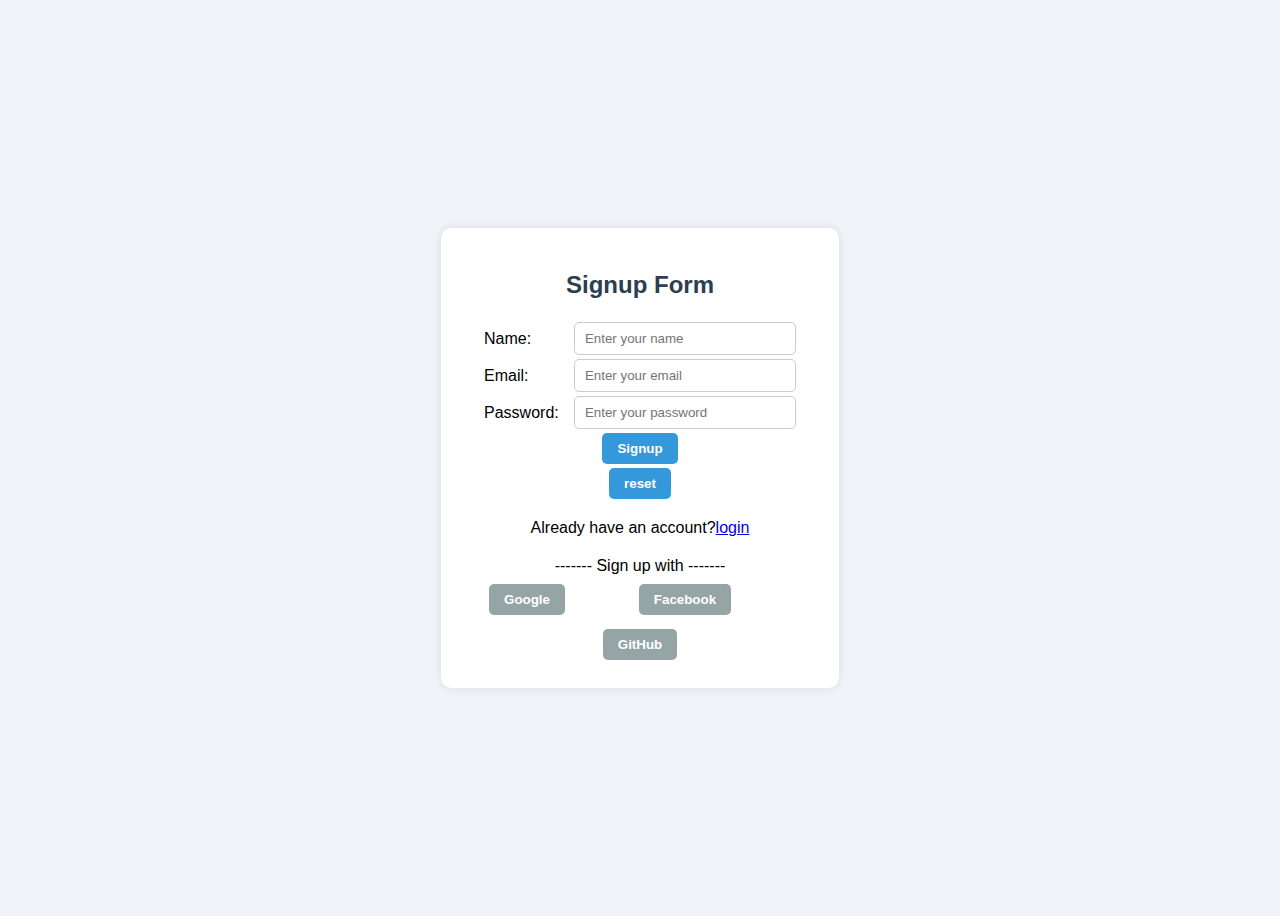
<file: index.html>
<!DOCTYPE html>
<html lang="en">

<head>
    <meta charset="UTF-8">
    <meta name="viewport" content="width=device-width, initial-scale=1.0">
    <title>Signup Form</title>
    <link rel="stylesheet" href="style.css">
</head>


<body>
    <div>
        <table align="center">
            <tr>
                <td colspan="2" align="center">
                    <h2>Signup Form</h2>
                </td>
            </tr>
            <tr>
                <td>Name:</td>
                <td><input placeholder="Enter your name" id="name" class="inp"></td>
            </tr>
            <tr>
                <td>Email:</td>
                <td><input placeholder="Enter your email" id="email" class="inp"></td>
            </tr>
            <tr>
                <td>Password:</td>
                <td><input type="password" placeholder="Enter your password" id="password" class="inp"></td>
            </tr>
            <tr>
                <td colspan="2" align="center">
                    <button id="signup" onclick="signups()">Signup</button>
                </td>
            </tr>
            <tr>
                <td colspan="2" align="center">
                    <button id="reset" type="button" onclick="reset()" >reset</button>
                </td>
            </tr>
            <tr>
                <td colspan="2" align="center">
                    <p>Already have an account?<a href="login.html">login</a></p>
                </td>
            </tr>
            <tr>
                <td colspan="2" align="center">------- Sign up with -------</td>
            </tr>
            <tr>
                <td align="center"><button class="butt">Google</button></td>
                <td align="center"><button class="butt">Facebook</button></td>
            </tr>
            <tr>
                <td colspan="2" align="center"><button class="butt">GitHub</button></td>
            </tr>
        </table>
    </div>
<script src="project.js"></script>

</body>

</html>
</file>
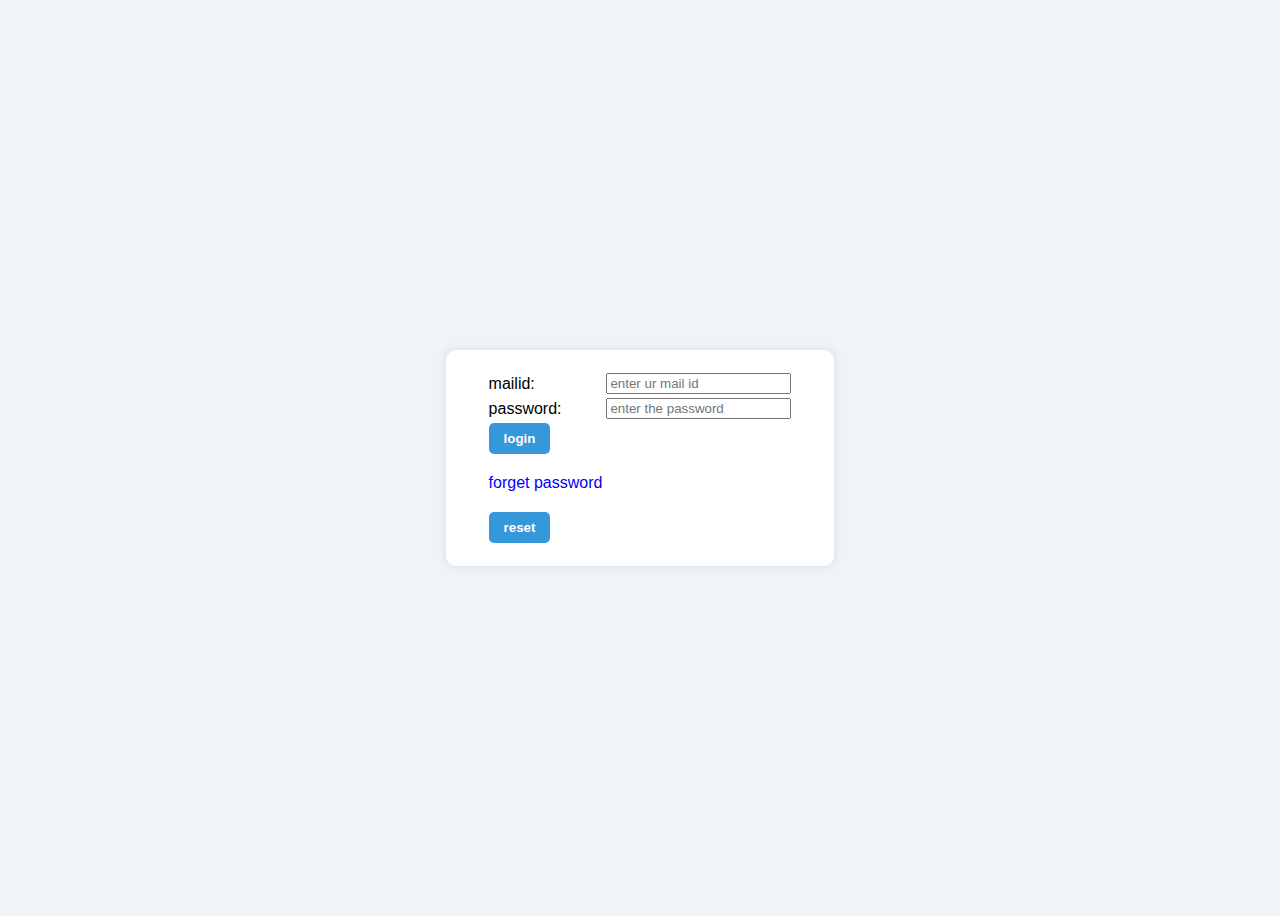
<file: login.html>
<!DOCTYPE html>
<html lang="en">

<head>
    <meta charset="UTF-8">
    <meta name="viewport" content="width=device-width, initial-scale=1.0">
    <title>login</title>
    <link rel="stylesheet" href="style.css">
</head>

<body>
    <center>
        <div id="formssss">
            <table>
                <tr>
                    <td>mailid:</td>
                    <td><input placeholder="enter ur mail id" id="getinput"></td>
                </tr>
                <tr>
                    <td>password:</td>
                    <td><input placeholder="enter the password" id="getpassword"></td>
                </tr>
                <tr>
                    <td><button id="here logins" onclick="logins()">login</button></td>
                </tr>
                <tr>
                    <td>
                        <p style="color: rgb(0, 0, 255);">forget password</p>
                    </td>
                </tr>
                <tr>
                    <td>
                        <button id="reeeeset" type="button" onclick="alwasyresets()">reset</button>
                    </td>
                </tr>
            </table>
        </div>
    </center>
<script src="project.js"></script>
</body>

</html>
</file>
<file: style.css>
/* General body styling */
body {
    background-color: #f0f4f8;
    font-family: Arial, sans-serif;
}

/* Center the container */
div {
    display: flex;
    justify-content: center;
    align-items: center;
    height: 100vh;
}

/* Table styling */
table {
    background-color: #ffffff;
    border-radius: 10px;
    padding: 20px 40px;
    box-shadow: 0 0 10px rgba(0,0,0,0.1);
}

/* Heading */
h2 {
    color: #2c3e50;
}

/* Inputs styling */
.inp {
    width: 200px;
    padding: 8px 10px;
    border: 1px solid #ccc;
    border-radius: 5px;
    color: #34495e;
}

/* Buttons */
button {
    cursor: pointer;
    padding: 8px 15px;
    border: none;
    border-radius: 5px;
    background-color: #3498db;
    color: white;
    font-weight: bold;
    transition: background-color 0.3s ease;
}

button:hover {
    background-color: #2980b9;
}

/* Social buttons */
.butt {
    background-color: #95a5a6;
    margin: 5px;
}

.butt:hover {
    background-color: #7f8c8d;
}

/* Login text */
#login {
    color: #2980b9;
    cursor: pointer;
}

#login:hover {
    text-decoration: underline;
}
#fromssss{
    margin-top: 100px;
    border: solid;
    height: 100px;
    width: 200px;
}
</file>
